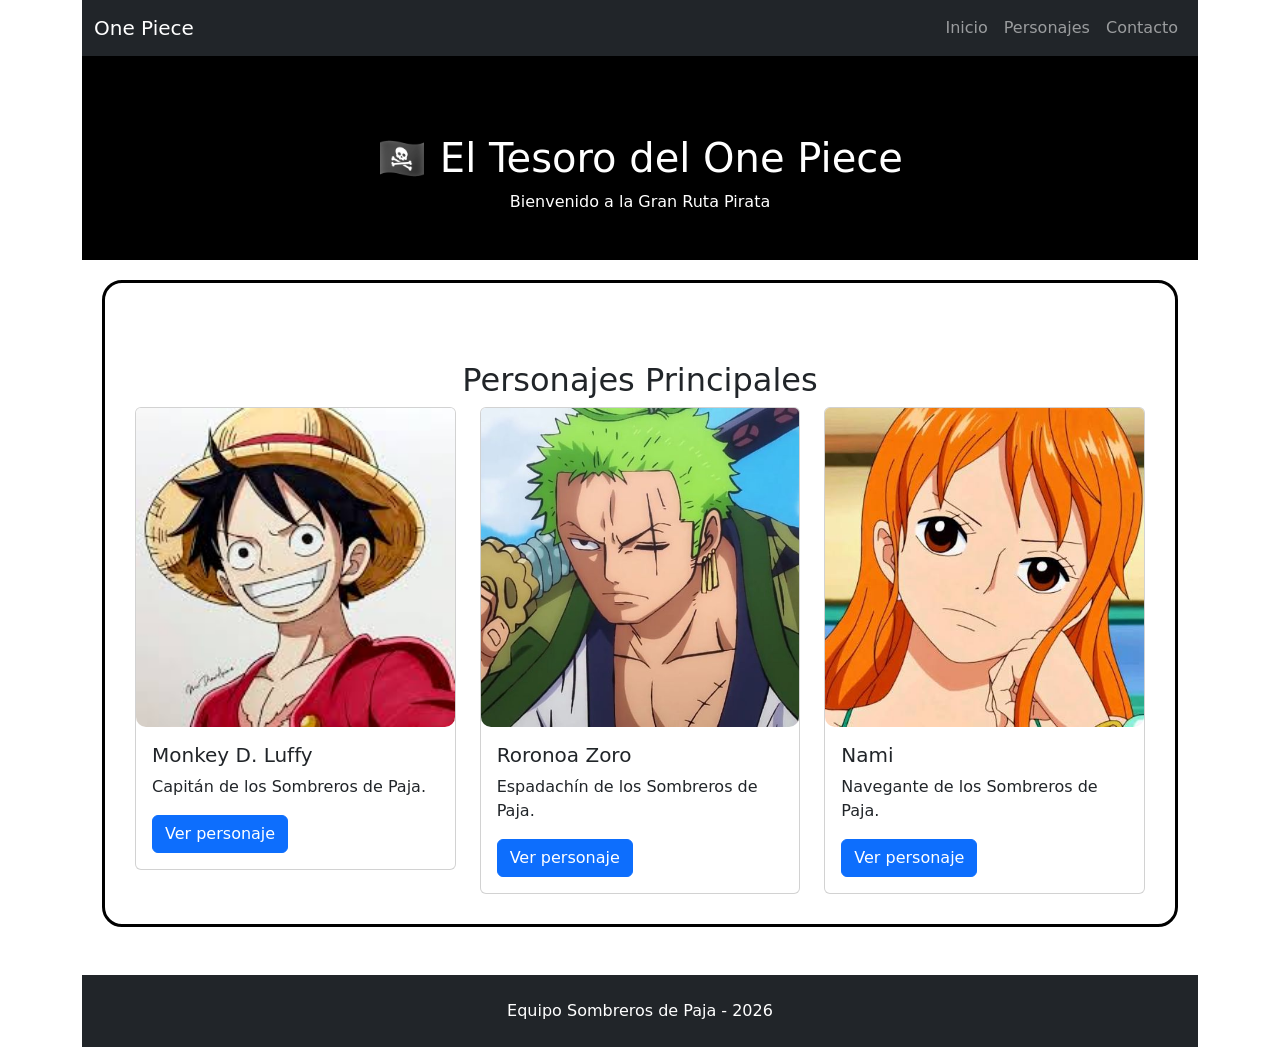
<file: index.html>
<!DOCTYPE html>
<html lang="es">

<head>
    <meta charset="UTF-8">
    <meta name="viewport" content="width=device-width, initial-scale=1.0">
    <link rel="stylesheet" href="style.css">
    <title>One Piece - La Gran Ruta</title>
    <link href="https://cdn.jsdelivr.net/npm/bootstrap@5.3.3/dist/css/bootstrap.min.css"rel="stylesheet">
</head>

<body>
    <div class="container"> 

        <nav class="navbar navbar-expand-lg bg-dark navbar-dark">

    <div class="container">

        <a class="navbar-brand" href="#">
            One Piece
        </a>

        <div class="navbar-nav">

            <a class="nav-link" href="https://www.google.cl">
                Inicio
            </a>

            <a class="nav-link" href="https://www.duocuc.cl">
                Personajes
            </a>

            <a class="nav-link" href="contacto.html">
                Contacto
            </a>

        </div>

    </div>

</nav>

    <header>

        <h1 class = "text-center mt-5">🏴‍☠️ El Tesoro del One Piece</h1>

        <p class = "text-center">

            Bienvenido a la Gran Ruta Pirata
        </p>
        


                

    </header>


    <main>

        <section>
            <h2 class = "text-center mt-5">Personajes Principales </h2>
            <div class="row g-4">
            <div class="col 12 col-md-4">
            <div class="card">

        <img src="assets/img/luffy.jpg"
             class="card-img-top"
             class="img-fluid rounded"
             alt="Luffy">

        <div class="card-body">

            <h5 class="card-title">
                Monkey D. Luffy
            </h5>

            <p class="card-text">
                Capitán de los Sombreros de Paja.
            </p>
            <a href="https://es.wikipedia.org/wiki/Monkey_D._Luffy" class="btn btn-primary">
                 Ver personaje
            </a>


        </div>

    </div>


    </div>


            <div class="col-md-4">

    <div class="card">

        <img src="assets/img/zoro.jpg"
             class="card-img-top"
             class="img-fluid rounded"
             alt="Zoro">

        <div class="card-body">

            <h5 class="card-title">
                Roronoa Zoro
            </h5>

            <p class="card-text">
                Espadachín de los Sombreros de Paja.
            </p>

            <a href="#" class="btn btn-primary">
                Ver personaje
            </a>

        </div>

    </div>

</div>

            <div class="col-md-4">

    <div class="card">

        <img src="assets/img/nami.jpg"
             class="card-img-top"
             class="img-fluid rounded"
             alt="Nami">

        <div class="card-body">

            <h5 class="card-title">
                Nami
            </h5>

            <p class="card-text">
                Navegante de los Sombreros de Paja.
            </p>

            <a href="#" class="btn btn-primary">
                Ver personaje
            </a>

        </div>

    </div>


</main>


    <footer class="bg-dark text-white text-center p-4 mt-5">

    <p class="mb-0">
        Equipo Sombreros de Paja - 2026
    </p>

</footer>


    </div>

</body>

</html>
</file>
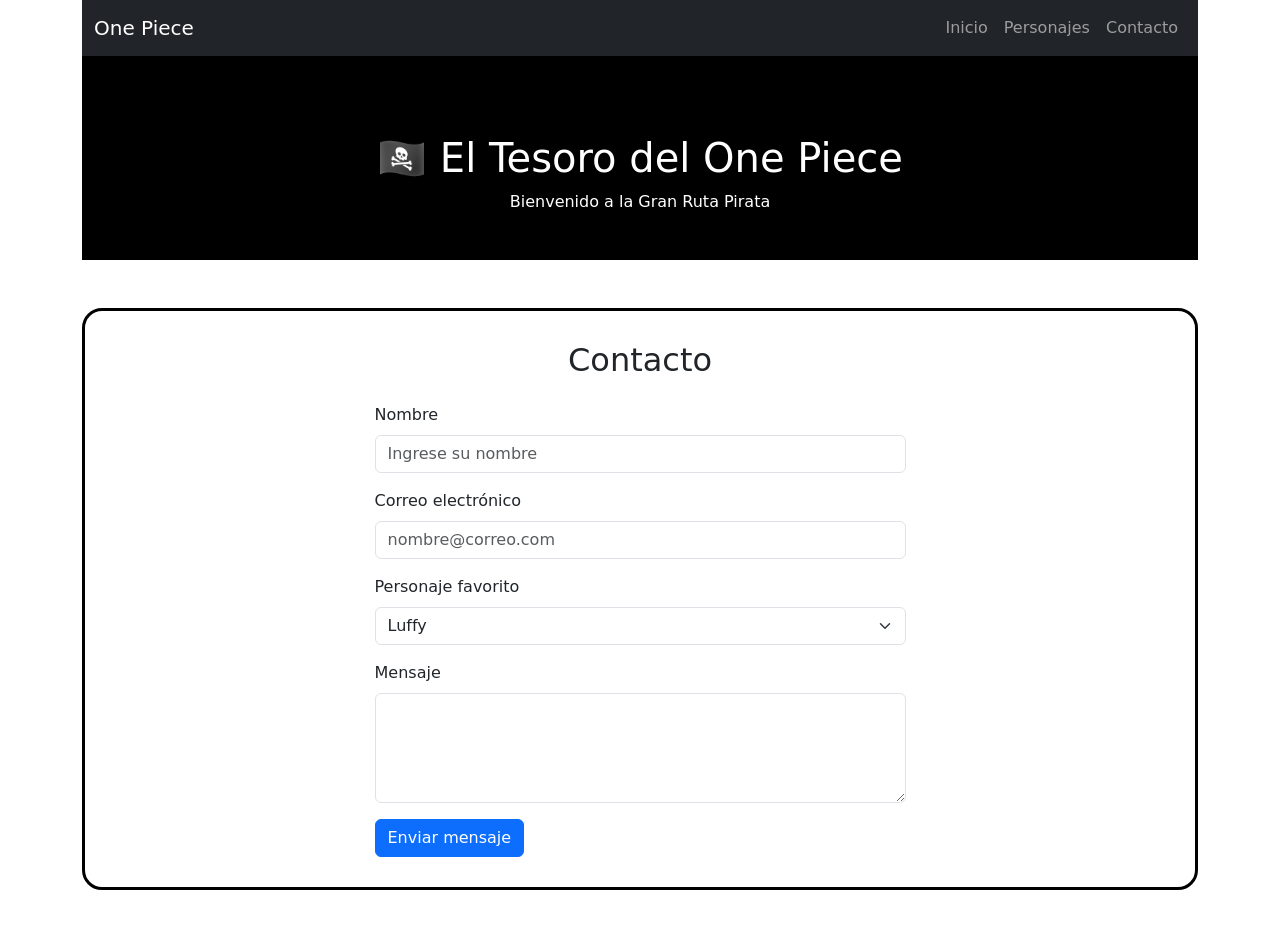
<file: contacto.html>
<!DOCTYPE html>
<html lang="es">

<head>
    <meta charset="UTF-8">
    <meta name="viewport" content="width=device-width, initial-scale=1.0">
    <link rel="stylesheet" href="style.css">
    <title>One Piece - La Gran Ruta</title>
    <link href="https://cdn.jsdelivr.net/npm/bootstrap@5.3.3/dist/css/bootstrap.min.css"rel="stylesheet">
</head>

  <body>
    <div class="container"> 

        <nav class="navbar navbar-expand-lg bg-dark navbar-dark">

    <div class="container">

        <a class="navbar-brand" href="#">
            One Piece
        </a>

        <div class="navbar-nav">

            <a class="nav-link" href="https://www.google.cl">
                Inicio
            </a>

            <a class="nav-link" href="https://www.duocuc.cl">
                Personajes
            </a>

            <a class="nav-link" href="contacto.html">
                Contacto
            </a>

        </div>

    </div>

</nav>

    <header>

        <h1 class = "text-center mt-5">🏴‍☠️ El Tesoro del One Piece</h1>

        <p class = "text-center">

            Bienvenido a la Gran Ruta Pirata
        </p>
         
    </header>

  <section id="contacto"
             class="container my-5">

        <h2 class="text-center mb-4">
            Contacto
        </h2>


        <div class="row">

            <div class="col-12 col-md-8 col-lg-6 mx-auto">

                <form>


                    <!-- NOMBRE -->

                    <div class="mb-3">

                        <label for="nombre"
                               class="form-label">
                            Nombre
                        </label>

                        <input type="text"
                               id="nombre"
                               class="form-control"
                               placeholder="Ingrese su nombre">

                    </div>


                    <!-- CORREO -->

                    <div class="mb-3">

                        <label for="correo"
                               class="form-label">
                            Correo electrónico
                        </label>

                        <input type="email"
                               id="correo"
                               class="form-control"
                               placeholder="nombre@correo.com">

                    </div>


                    <!-- PERSONAJE -->

                    <div class="mb-3">

                        <label for="personaje"
                               class="form-label">
                            Personaje favorito
                        </label>

                        <select id="personaje"
                                class="form-select">

                            <option>
                                Luffy
                            </option>

                            <option>
                                Zoro
                            </option>

                            <option>
                                Nami
                            </option>

                        </select>

                    </div>


                    <!-- MENSAJE -->

                    <div class="mb-3">

                        <label for="mensaje"
                               class="form-label">
                            Mensaje
                        </label>

                        <textarea id="mensaje"
                                  class="form-control"
                                  rows="4"
                                  placeholder="Escriba su mensaje">
                        </textarea>

                    </div>


                    <!-- BOTÓN -->

                    <button type="submit"
                            class="btn btn-primary" onClick="mostrar()">
                        Enviar mensaje
                    </button>


                </form>
                <script>
                    function mostrar() {
                    let nom = document.getElementById('nombre').value;
                    let co = document.getElementById('correo').value;
                    let pe = document.getElementById('personaje').value;
                    let me = document.getElementById('mensaje').value;
                    alert('Ingresó el nombre: ' + nom);
                    alert('el correo: ' + co);
                    alert('su personaje: ' + pe);
                    alert('y el mensaje ' + me);
                    alert('Gracias. Ahora serás redirigido a la página de inicio.');
                    window.location.href = 'https://cbertero.github.io/Mi_Frontend/index.html';
                            }
    </script>

            </div>

        </div>

    </section>
    </body>
</file>
<file: style.css>
<<<<<<< HEAD
body { 
background-color: lightblue; 
} 

body { 
background-color: lightblue; 
font-family: Arial; 
} 

h1 { 
color: red; 
font-size: 40px; 
text-align: center; 
}   

header { 
background-color: black; 
color: white; 
text-align: center; 
padding: 30px; 
} 

section { 
background-color: white; 
margin: 20px; 
padding: 20px; 
border: 2px solid black; 
}

section { 
   background-color: white; 
   margin: 20px; 
   padding: 30px; 
   border: 3px solid black; 
   border-radius: 20px; 
} 

h2 { 
   color: blue; 
   font-size: 28px; 
} 

img { 
width: 500px; 
border-radius: 10px; 
} 

li { 
font-size: 18px; 
padding: 5px; 
} 

footer { 
background-color: blue; 
color: white; 
text-align: center; 
padding: 20px; 
}

.destacado { 
border: 4px solid red; 
=======
body { 
background-color: lightblue; 
} 

body { 
background-color: lightblue; 
font-family: Arial; 
} 

h1 { 
color: red; 
font-size: 40px; 
text-align: center; 
}   

header { 
background-color: black; 
color: white; 
text-align: center; 
padding: 30px; 
} 

section { 
background-color: white; 
margin: 20px; 
padding: 20px; 
border: 2px solid black; 
}

section { 
   background-color: white; 
   margin: 20px; 
   padding: 30px; 
   border: 3px solid black; 
   border-radius: 20px; 
} 

h2 { 
   color: blue; 
   font-size: 28px; 
} 

img { 
width: 500px; 
border-radius: 10px; 
} 

li { 
font-size: 18px; 
padding: 5px; 
} 

footer { 
background-color: blue; 
color: white; 
text-align: center; 
padding: 20px; 
}

.destacado { 
border: 4px solid red; 
>>>>>>> fdef222a3fa00ed159ccb8d3c179ac1191ccc641
}
</file>
